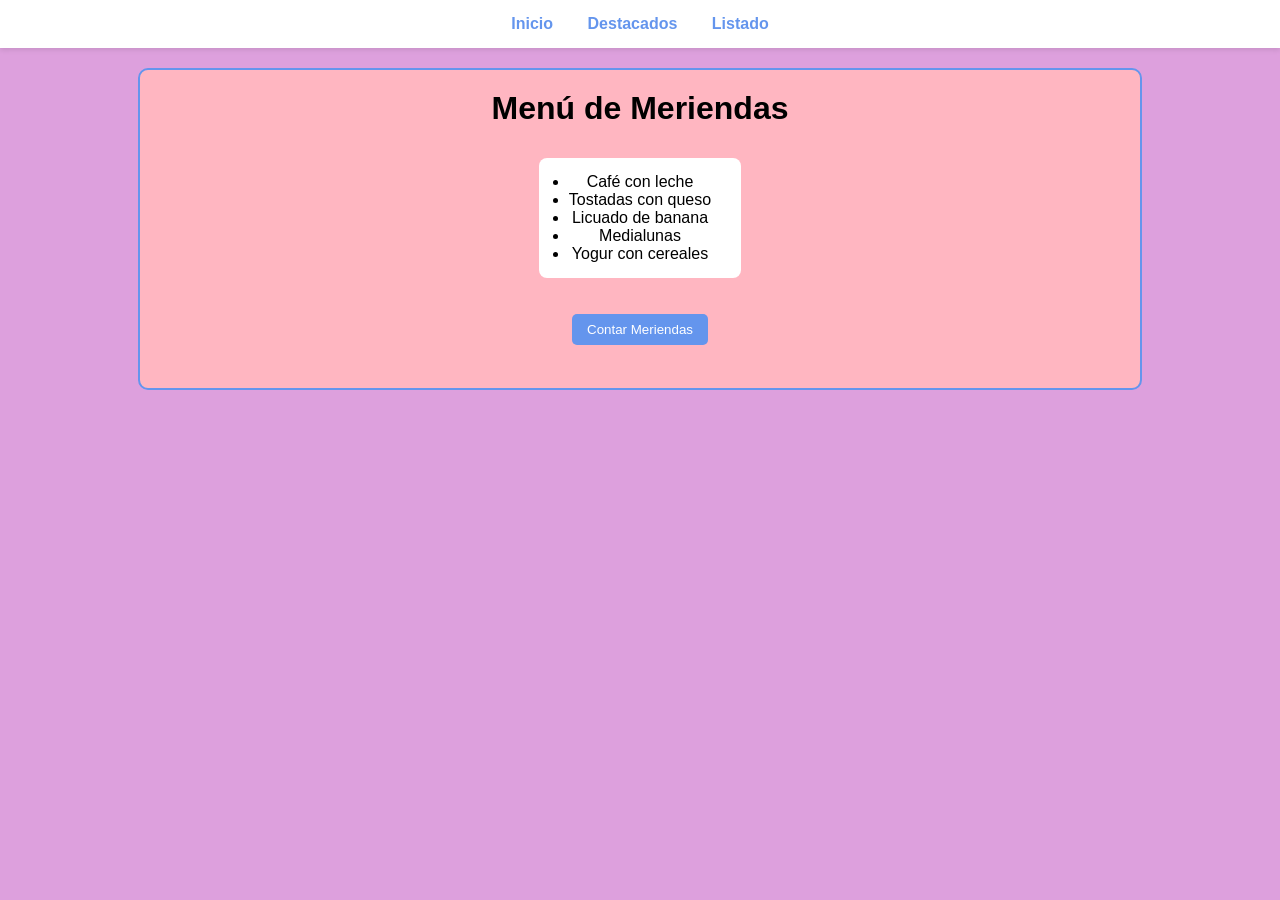
<file: index.html>
<!DOCTYPE html>
<html lang="es">
<head>
    <meta charset="UTF-8">
    <title>Menú de Meriendas</title>
    <link rel="stylesheet" href="estilos.css">
</head>
<body>
    <ul class="menu-navegacion">
        <li><a href="index.html">Inicio</a></li>
        <li><a href="destacados.html">Destacados</a></li>
        <li><a href="listado.html">Listado</a></li>
    </ul>

    <main>
        <h1>Menú de Meriendas</h1>
        <div class="campo">
            <ul id="listaMeriendas" class="lista-meriendas"></ul>
        </div>
        <div class="campo">
            <button id="btnContar">Contar Meriendas</button>
        </div>
        <p id="txtContador" class="contador-texto"></p>
    </main>

    <script>
        const meriendas = ["Café con leche", "Tostadas con queso", "Licuado de banana", "Medialunas", "Yogur con cereales"];
        const listaHTML = document.getElementById("listaMeriendas");
        const btnContar = document.getElementById("btnContar");
        const txtContador = document.getElementById("txtContador");

        meriendas.forEach(merienda => {
            const li = document.createElement("li");
            li.textContent = merienda;
            listaHTML.appendChild(li);
        });

        btnContar.addEventListener("click", () => {
            txtContador.textContent = `El menú tiene un total de ${meriendas.length} meriendas disponibles.`;
        });
    </script>
</body>
</html>
</file>
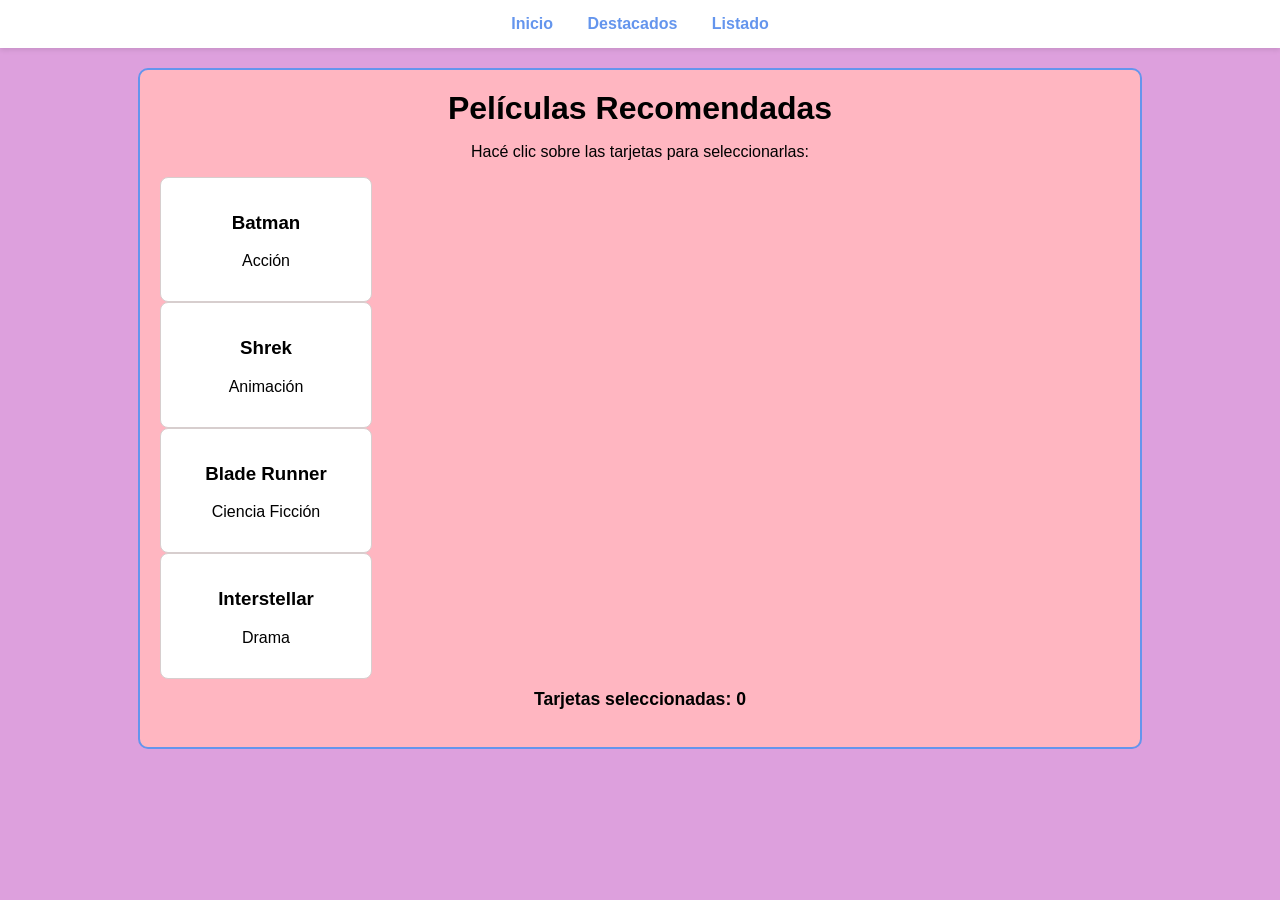
<file: destacados.html>
<!DOCTYPE html>
<html lang="es">
<head>
    <meta charset="UTF-8">
    <title>Tarjetas Seleccionables</title>
    <link rel="stylesheet" href="estilos.css">
</head>
<body>
    <ul class="menu-navegacion">
        <li><a href="index.html">Inicio</a></li>
        <li><a href="destacados.html">Destacados</a></li>
        <li><a href="listado.html">Listado</a></li>
    </ul>

    <main>
        <h1>Películas Recomendadas</h1>
        <p style="text-align: center;">Hacé clic sobre las tarjetas para seleccionarlas:</p>
        <div id="contenedorTarjetas" class="contenedor-tarjetas"></div>
        <p id="totalSeleccionadas" class="contador-texto">Tarjetas seleccionadas: 0</p>
    </main>

    <script>
        const peliculas = [
            { id: 1, titulo: "Batman", genero: "Acción" },
            { id: 2, titulo: "Shrek", genero: "Animación" },
            { id: 3, titulo: "Blade Runner", genero: "Ciencia Ficción" },
            { id: 4, titulo: "Interstellar", genero: "Drama" }
        ];

        const contenedor = document.getElementById("contenedorTarjetas");
        const totalTexto = document.getElementById("totalSeleccionadas");

        function actualizarContador() {
            const seleccionadas = document.querySelectorAll(".tarjeta-seleccionada").length;
            totalTexto.textContent = `Tarjetas seleccionadas: ${seleccionadas}`;
        }

        peliculas.forEach(pelicula => {
            const card = document.createElement("div");
            card.className = "tarjeta";
            card.innerHTML = `<h3>${pelicula.titulo}</h3><p>${pelicula.genero}</p>`;

            card.addEventListener("click", () => {
                card.classList.toggle("tarjeta-seleccionada");
                actualizarContador();
            });

            contenedor.appendChild(card);
        });
    </script>
</body>
</html>
</file>
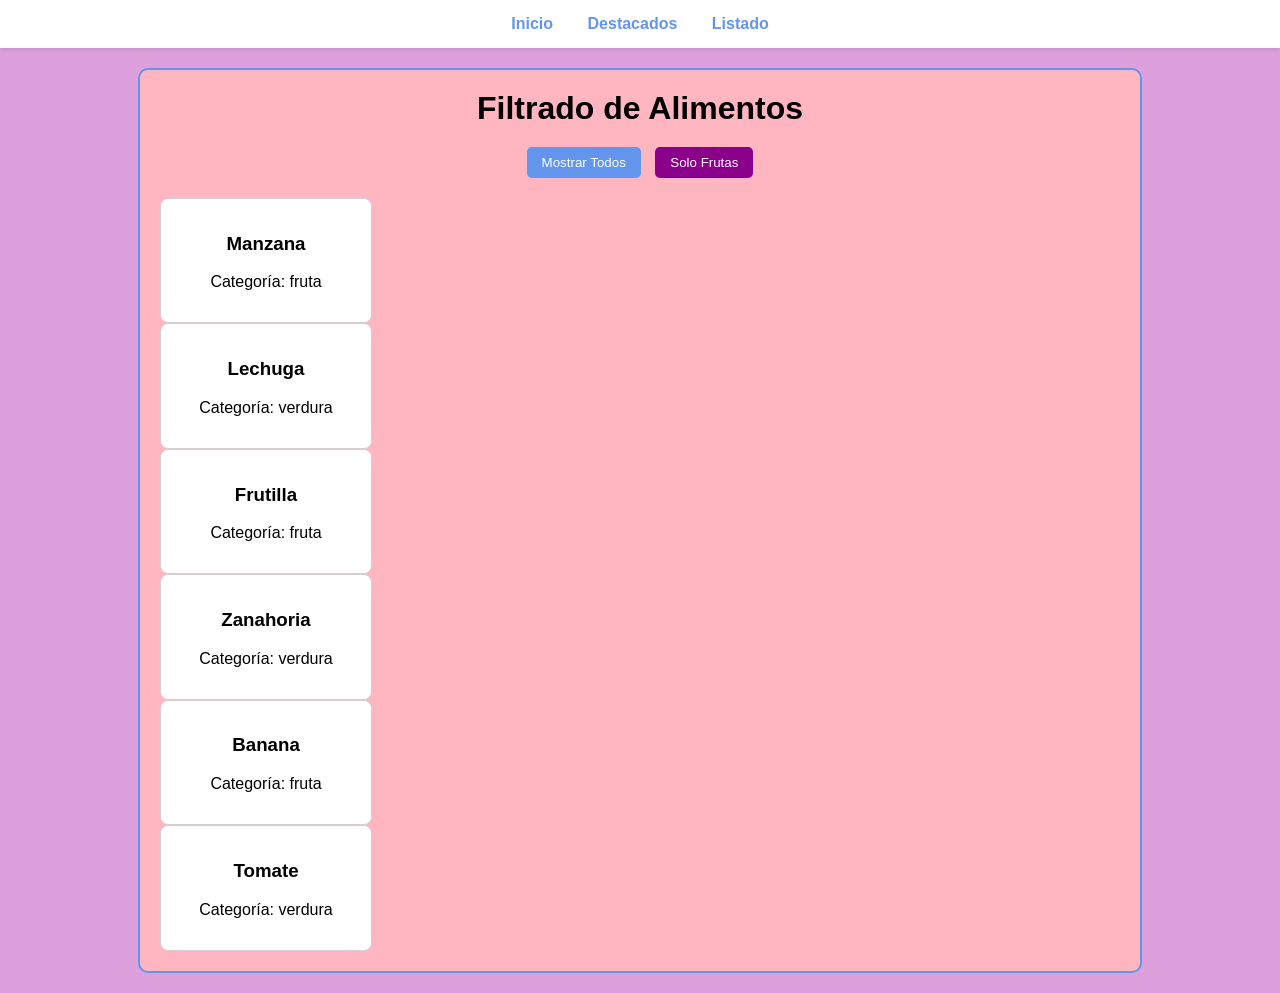
<file: listado.html>
<!DOCTYPE html>
<html lang="es">
<head>
    <meta charset="UTF-8">
    <title>Filtrado de Elementos</title>
    <link rel="stylesheet" href="estilos.css">
</head>
<body>
    <ul class="menu-navegacion">
        <li><a href="index.html">Inicio</a></li>
        <li><a href="destacados.html">Destacados</a></li>
        <li><a href="listado.html">Listado</a></li>
    </ul>

    <main>
        <h1>Filtrado de Alimentos</h1>
        <div class="campo">
            <button id="btnTodos">Mostrar Todos</button>
            <button id="btnFrutas" style="background-color: darkmagenta;">Solo Frutas</button>
        </div>
        <div id="galeriaAlimentos" class="contenedor-tarjetas"></div>
    </main>

    <script>
        const alimentos = [
            { nombre: "Manzana", tipo: "fruta" },
            { nombre: "Lechuga", tipo: "verdura" },
            { nombre: "Frutilla", tipo: "fruta" },
            { nombre: "Zanahoria", tipo: "verdura" },
            { nombre: "Banana", tipo: "fruta" },
            { nombre: "Tomate", tipo: "verdura" }
        ];

        const galeria = document.getElementById("galeriaAlimentos");
        const btnTodos = document.getElementById("btnTodos");
        const btnFrutas = document.getElementById("btnFrutas");

        function renderizarBloques(lista) {
            galeria.innerHTML = "";
            lista.forEach(item => {
                const bloque = document.createElement("div");
                bloque.className = "tarjeta";
                bloque.innerHTML = `<h3>${item.nombre}</h3><p>Categoría: ${item.tipo}</p>`;
                galeria.appendChild(bloque);
            });
        }

        renderizarBloques(alimentos);

        btnFrutas.addEventListener("click", () => {
            const frutasFiltradas = alimentos.filter(alimento => alimento.tipo === "fruta");
            renderizarBloques(frutasFiltradas);
        });

        btnTodos.addEventListener("click", () => {
            renderizarBloques(alimentos);
        });
    </script>
</body>
</html>
</file>
<file: estilos.css>
body {
    margin: 0%;
    font-family: sans-serif;
    background-color:plum;
}

.menu-navegacion {
    list-style: none;
    margin: 0;
    padding: 15px;
    background-color: #ffffff;
    text-align: center;
    box-shadow: 0 2px 5px rgba(0,0,0,0.1);
}

.menu-navegacion li{
    display: inline-block;
    margin: 0 15px;
}

.menu-navegacion li a {
    text-decoration: none;
    color: cornflowerblue;
    font-weight: bold;
}

.menu-navegacion li a:hover {
    color: #ae33ac;
}

main {
    width: 80%;
    max-width: 960px;
    margin: 20px auto;
    border: 2px solid cornflowerblue;
    border-radius: 10px;
    background-color: lightpink;
    padding: 20px;
}

h1 {
    margin-top: 0%;
    margin-bottom: 15px;
    text-align: center;
}

.campo {
    margin-bottom: 15px;
    text-align: center;
}

button {
    padding: 8px 15px;
    background-color: cornflowerblue;
    color: white;
    border: none;
    border-radius: 5px;
    cursor: pointer;
    margin: 5px;
}

button:hover {
    background-color: royalblue;
}

.lista-meriendas {
    background: white;
    padding: 15px 30px;
    border-radius: 8px;
    display: inline-block;
    text-align: center;
}

.contenedor-tarjeta {
    display: flex;
    flex-wrap: wrap;
    gap: 15px;
    justify-content: center;
    margin-top: 15px;
}
.tarjeta {
    background-color: white;
    border: 1px solid #d7cece;
    border-radius: 8px;
    padding: 15px;
    width: 180px;
    text-align: center;
    cursor: pointer;
    transition: all 0.3s ease;
}
.tarjeta-seleccionada {
    border-color: #ff5395;
    border: 2px solid #ff78ac;
    transform: scale(1.05);
    box-shadow: 0 0 10px #ff83b3;
}
.contador-texto {
    font-weight: bold;
    font-size: 1.1em;
    text-align: center;
    margin-top: 10px;
    color: black;
   
}
</file>
